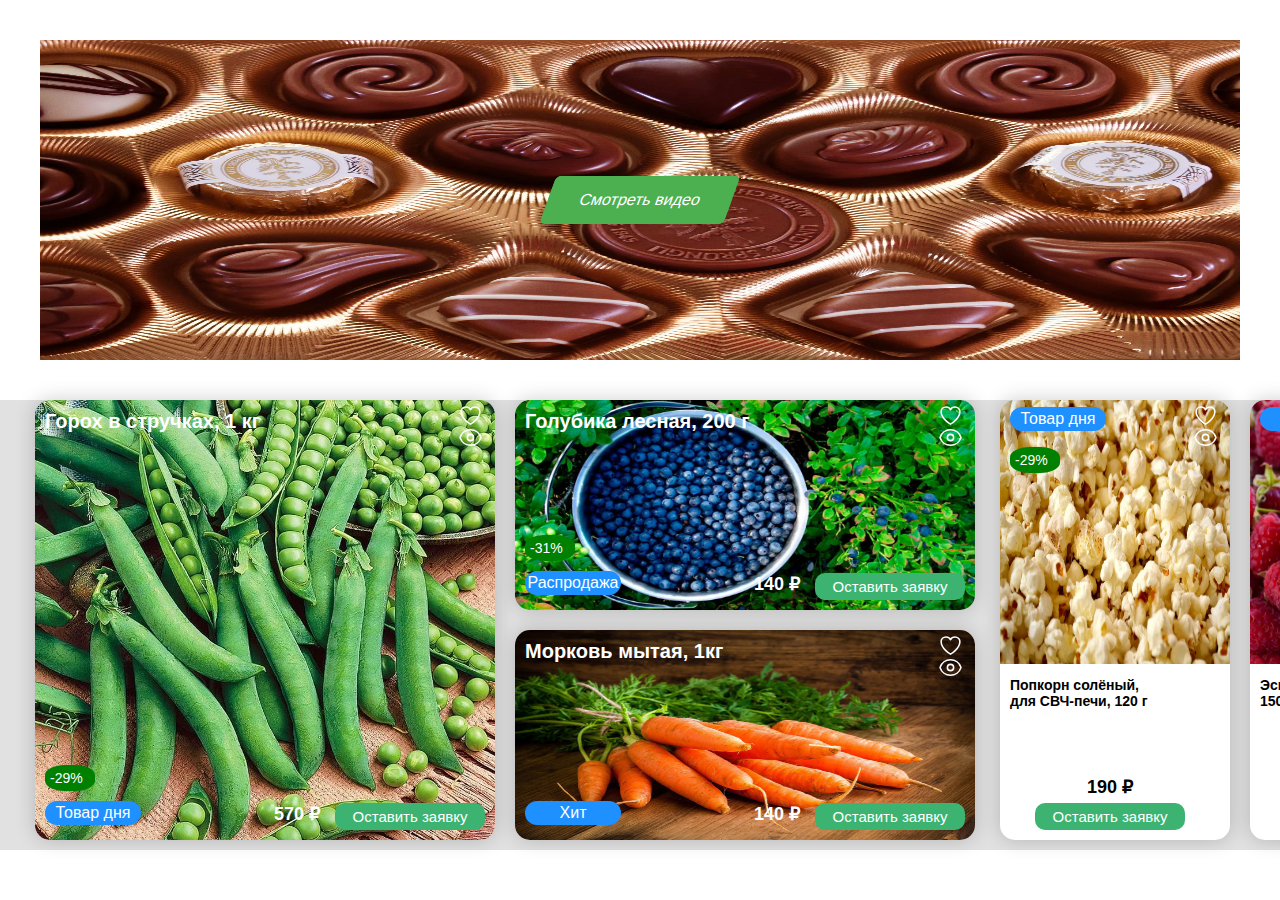
<file: index.html>
<!DOCTYPE html>
<html lang="en" xmlns="http://www.w3.org/1999/html">
<head>
    <meta charset="UTF-8">
    <meta name="viewport"
          content="width=device-width, user-scalable=no, initial-scale=1.0, maximum-scale=1.0, minimum-scale=1.0">
    <meta http-equiv="X-UA-Compatible" content="ie=edge">
    <title>Тестовое задание</title>
    <link rel="stylesheet" href="../css/reset.css">
    <link rel="stylesheet" href="../css/style.css">
</head>
<body>
    <header class="header">
    <img class="header__background header__background--image" src="../images/header.png" alt="background">
     <div class="player">
          <button class="player_button" onclick="openModal()">Смотреть видео</button>
     </div>
     <div id="videoModal" class="modal">
    <div class="modal_content">
        <span class="close" onclick="closeModal()">&times;</span>
        <iframe id="video" width="560" height="315" src="" frameborder="0" allowfullscreen></iframe>
    </div>
</div>
<script>
    function openModal() {
        document.getElementById("video").src = "https://www.youtube.com/embed/eVTXPUF4Oz4?autoplay=1"; // Замените ВАШ_ID_ВИДЕО на ID вашего видео
        document.getElementById("videoModal").style.display = "block";
    }

    function closeModal() {
        document.getElementById("video").src = "";
        document.getElementById("videoModal").style.display = "none";
    }

    // Закрытие модального окна при клике вне его
    window.onclick = function(event) {
        if (event.target == document.getElementById("videoModal")) {
            closeModal();
        }
    }
</script>
</header>
<section id="katalog" class="katalog1">
     <div class="katalog__list">
        <div class="katalog-wrapper">
            <img src="../images/products/peas.png" alt="" class="katalog-image /">
            <div class="labels">
           <label class="label" for="Heart"></label>
            <label class="label2" for="Eye"></label>
            </div>
            <div  class="nazvanie" >Горох в стручках, 1 кг</div>
           <div class="info">
            <div class="katalog-text_skidka">-29%</div>
            <div class="katalog-text-status">Товар дня</div>
           </div>
            <div class="katalog-footer">
              <div class="katalog-text_price">570 ₽</div>
              <button id="openFormBtn" class="open-form">Оставить заявку</button>


<div id="feedbackForm" class="modal">
    <div class="modal-content">
        <span class="close-btn">&times;</span>
        <form class="form" id="contactForm" action="https://api.web3forms.com/submit" method="POST">
            <input type="hidden" name="access_key" value="aec1fec2-eb33-4622-a095-e2573335aa52">
            <h1>Оставьте заявку</h1>
            <label class="label" for="name">
                <input type="text" class="name" name="name" placeholder="Ваше имя*" required>
            </label>
            <label class="label" for="phone">
                <input type="phone" class="phone" name="phone" placeholder="Номер телефона*" required>
            </label>
            <div class="h-captcha" data-captcha="true"></div>
            <label class="checkbox-label">
                <input type="checkbox" name="terms" id="terms" required>
                Я соглашаюсь на обработку персональных данных
            </label>
            <button type="submit"  class="send-button">Отправить</button>
        </form>
        <div id="result"></div>
    </div>
</div>

<script src="https://web3forms.com/client/script.js" async defer></script>
<script src="../js/script.js"></script>
            </div>
            </div>
        <div class="katalog-wrapper2">
            <img src="../images/products/berry.png" alt="" class="katalog-image /">
            <div class="labels">
            <label class="label" for="Heart"></label>
            <label class="label2" for="Eye"></label>
            </div>
            <div class="nazvanie">Голубика лесная, 200 г</div>
            <div class="info2">
            <div class="katalog-text_skidka">-31%</div>
            <div class="katalog-text-status2">Распродажа</div>
            </div>
            <div class="katalog-footer">
            <div class="katalog-text_price">140 ₽</div>
             <button id="openFormBtn" class="open-form">Оставить заявку</button>
            </div>
<div id="feedbackForm" class="modal">
    <div class="modal-content">
        <span class="close-btn">&times;</span>
        <form class="form" id="contactForm" action="https://api.web3forms.com/submit" method="POST">
            <input type="hidden" name="access_key" value="aec1fec2-eb33-4622-a095-e2573335aa52">

            <label class="label" for="name">
                <input type="text" class="name" name="name" placeholder="Ваше имя*" required>
            </label>
            <label class="label" for="phone">
                <input type="phone" class="phone" name="phone" placeholder="Номер телефона*" required>
            </label>
            <div class="h-captcha" data-captcha="true"></div>
            <label class="checkbox-label">
                <input type="checkbox" name="terms" id="terms" required>
                Я соглашаюсь на обработку персональных данных
            </label>
            <button type="submit"  class="send-button">Отправить</button>
        </form>
        <div id="result"></div>
    </div>
<script src="https://web3forms.com/client/script.js" async defer></script>
<script src="../js/script.js"></script>
            </div>
        </div>
        <div class="katalog-wrapper3">
            <img src="../images/products/morkovka.jpg" alt="" class="katalog-image /">
            <div class="labels">
            <label class="label" for="Heart"></label>
            <label class="label2" for="Eye"></label>
            </div>
            <div  class="nazvanie" >Морковь мытая, 1кг </div>
            <div class="info2">
            <div class="katalog-text-status2">Хит</div>
            </div>
            <div class="katalog-footer">
            <div class="katalog-text_price">140 ₽</div>
              <button id="openFormBtn" class="open-form ">Оставить заявку</button>
            </div>

<div id="feedbackForm" class="modal">
    <div class="modal-content">
        <span class="close-btn">&times;</span>
        <form class="form" id="contactForm" action="https://api.web3forms.com/submit" method="POST">
            <input type="hidden" name="access_key" value="aec1fec2-eb33-4622-a095-e2573335aa52">

            <label class="label" for="name">
                <input type="text" class="name" name="name" placeholder="Ваше имя*" required>
            </label>
            <label class="label" for="phone">
                <input type="phone" class="phone" name="phone" placeholder="Номер телефона*" required>
            </label>
            <div class="h-captcha" data-captcha="true"></div>
            <label class="checkbox-label">
                <input type="checkbox" name="terms" id="terms" required>
                Я соглашаюсь на обработку персональных данных
            </label>
            <button type="submit"  class="send-button">Отправить</button>
        </form>
        <div id="result"></div>
    </div>
<script src="https://web3forms.com/client/script.js" async defer></script>
<script src="../js/script.js"></script>
        </div>
        </div>
<div class="slider-container">
    <div class="slider">
        <div class="katalog-wrapper4">
            <img src="../images/products/popcorn.png" alt="" class="katalog-image2" />
            <div class="labels">
                <label class="label" for="Heart"></label>
                <label class="label2" for="Eye"></label>
            </div>
            <div class="nazvanie nazvanie1">Попкорн солёный,<br> для СВЧ-печи, 120 г</div>
            <div class="info3">
                <div class="katalog-text_skidka katalog-text_skidka2">-29%</div>
                <div class="katalog-text-status3">Товар дня</div>
            </div>
            <div class="katalog-footer katalog-footer2">
                <div class="katalog-text_price1">190 ₽</div>
                <button id="openFormBtn" class="open-form open-form2">Оставить заявку</button>
            </div>
        </div>

        <div class="katalog-wrapper5">
            <img src="../images/products/icecream.png" alt="" class="katalog-image2" />
            <div class="labels">
                <label class="label" for="Heart"></label>
                <label class="label2" for="Eye"></label>
            </div>
            <div class="nazvanie nazvanie1">Эскимо с малиной, <br> 150 г</div>
            <div class="info3">
                <div class="katalog-text-status3">Хит</div>
            </div>
            <div class="katalog-footer katalog-footer2">
                <div class="katalog-text_price1">190 ₽</div>
                <button id="openFormBtn" class="open-form open-form2 ">Оставить заявку</button>
            </div>
        </div>
    </div>
</div>
<div id="feedbackForm" class="modal">
    <div class="modal-content">
        <span class="close-btn">&times;</span>
        <form class="form" id="contactForm" action="https://api.web3forms.com/submit" method="POST">
            <input type="hidden" name="access_key" value="aec1fec2-eb33-4622-a095-e2573335aa52">
            <label class="label" for="name">
                <input type="text" class="name" name="name" placeholder="Ваше имя*" required>
            </label>
            <label class="label" for="phone">
                <input type="phone" class="phone" name="phone" placeholder="Номер телефона*" required>
            </label>
            <div class="h-captcha" data-captcha="true"></div>
            <label class="checkbox-label">
                <input type="checkbox" name="terms" id="terms" required> Я соглашаюсь на обработку персональных данных
            </label>
            <button type="submit" class="send-button">Отправить</button>
        </form>
        <div id="result"></div>
    </div>
</div>
</div>
<script src="https://web3forms.com/client/script.js" async defer></script>
<script src="../js/script.js"></script>
<script src="../js/slider.js"></script>
    </div>
    </div>
</div>
</section>
</body>
</html>
</file>
<file: css/style.css>
* {
     font-family: 'Roboto', sans-serif;
}
 .header{
    display: flex;
    justify-content: center;
    position: relative;
    max-height: 400px;


 }
 .header__background--image{
    z-index: 0;
    width: 500px;
    padding: 40px;
    flex: 1;


 }
 .player {
    z-index: 1;
    display: flex;
    position:absolute;
    position: absolute;
    top: 50%;
    left: 50%;
    transform: translate(-50%, -50%);


 }
 .player_button {
    background-color: #4CAF50;
    color: white;
    padding: 15px 32px;
    border: none;
    border-radius: 5px;
    font-size: 16px;
    cursor: pointer;
    position: relative;
    transform: skew(-20deg);
    text-align: center;
    overflow: hidden;
}
 .player_button::before {
    content: '';
    position: absolute;
    top: 0;
    left: 0;
    right: 0;
    bottom: 0;
    background-color: inherit;
    transform: skew(20deg);
    z-index: -1;
}

.close {
    color: #aaa;
    float: right;
    font-size: 28px;
    font-weight: bold;
}

.close:hover,
.close:focus {
    color: black;
    text-decoration: none;
    cursor: pointer;
}
.close-btn {
    color: #aaa;
    float: right;
    font-size: 28px;
    font-weight: bold;
    cursor: pointer;
}

.close-btn:hover {
    color: black;
}
/*Каталог*/
.katalog1 {
    display:flex;
    background-color:rgb(225 225 225);


}
.katalog__list {
    display: flex;
    flex-wrap: wrap;

    height: 450px;
}
.katalog-wrapper,
 .katalog-wrapper2,
 .katalog-wrapper3,
 .katalog-wrapper4,
 .katalog-wrapper5
    {
    position: absolute;
    width: 100%;
    background-color: white;
    display: flex;
    margin-bottom: 30px;

    border-radius: 15px;
    box-shadow: 0px 0px 20px rgba(0, 0, 0, 0.2);
    width: 300px;
    height: 200px;
    overflow: hidden;
}
.katalog-wrapper{
    left: 35px;
    height:440px;
    width: 460px;
}
.katalog-wrapper2{
    height: 210px;
    left: 515px;
    width: 460px;
}
.katalog-wrapper3{
    height: 210px;
    top: 630px;
    left: 515px;
    width: 460px;
}
.katalog-wrapper4{
    height:440px;
    width: 230px ;
    left: 1000px;
}
.katalog-wrapper5{
    height:440px;
    left: 1250px;
    width: 230px;
}
.katalog-image,
 .katalog-image2{
    position: absolute;
    width: 100%;
    top: 0;
    left: 0;
    width: 100%;
    height: 100%;
    z-index: 0;
}
.katalog-image2{
   height: 60%;
}
.label,
 .label2{
    display: inline-flex;
    align-items: center;
    justify-content: center;
    width: 30px;
    height: 30px;
    position: relative;
    background-repeat: no-repeat;
    vertical-align: middle;
    z-index: 1;
    color:white;
}

.label:before,
.label2:before{
    content: "";
    background-image: url("data:image/svg+xml,%3Csvg xmlns='http://www.w3.org/2000/svg' fill='none' viewBox='0 0 24 24' stroke-width='1.5' stroke='%23FFFFFF'  class='size-6'%3E%3Cpath  stroke-linecap='round' stroke-linejoin='round' d='M21 8.25c0-2.485-2.099-4.5-4.688-4.5-1.935 0-3.597 1.126-4.312 2.733-.715-1.607-2.377-2.733-4.313-2.733C5.1 3.75 3 5.765 3 8.25c0 7.22 9 12 9 12s9-4.78 9-12Z' /%3E%3C/svg%3E%0A");
    width: 25px; /* Задайте размеры иконки */
    height: 25px;
    display: inline-block;
    background-size: contain;

}
.label2:before{
    position: absolute;
    bottom: 10px;
    background-image: url("data:image/svg+xml,%3Csvg xmlns='http://www.w3.org/2000/svg' fill='none' viewBox='0 0 24 24' stroke-width='1.5' stroke='%23FFFFFF' class='size-6'%3E%3Cpath stroke-linecap='round' stroke-linejoin='round' d='M2.036 12.322a1.012 1.012 0 0 1 0-.639C3.423 7.51 7.36 4.5 12 4.5c4.638 0 8.573 3.007 9.963 7.178.07.207.07.431 0 .639C20.577 16.49 16.64 19.5 12 19.5c-4.638 0-8.573-3.007-9.963-7.178Z' /%3E%3Cpath stroke-linecap='round' stroke-linejoin='round' d='M15 12a3 3 0 1 1-6 0 3 3 0 0 1 6 0Z' /%3E%3C/svg%3E");

}
.katalog-text-status,
.katalog-text-status2,
.katalog-text-status3{
    font-size: 16px ;
    display: flex;
    background-color: rgb(30 144 255);
    width: 90px;
    padding: 3px;
    color: white;
    justify-content: center;
    border-radius: 40px 40px 40px 40px;
}
.open-form {
     border: none;
     padding: 5px 15px;
     font-size: 15px;
     width: 120px;
     border-radius: 10px 10px 10px 10px;
     background-color:rgb(60 179 113);
     color: white;
}
.open-form:hover{
     background-color:rgb(0 255 0);
}
.modal {
    display: none; /* Скрыто по умолчанию */
    position: fixed;
    z-index: 4;
    left: 0;
    top: 0;
    width: 100%;
    height: 100%;
    overflow: auto;
    background-color: rgba(0, 0, 0, 0.5);
}

.modal-content {
    position: relative;
    z-index: 33;
    height:200px;
    background-color: #fff;
    margin: 15% auto;
    padding: 20px;
    border: 1px solid #888;
    width: 350px;
    border-radius: 5px 5px 5px 5px;
}

.checkbox-label{
    position: relative;
    top: 40px;
    font-size: 10px;
    right: 10px;
}
.phone{
   font-weight: bold;
   position: relative;
   top: 40px;
   left: 58px;
   font-size: 16px;
   border-radius: 5px 5px 5px 5px;
   border: 1px solid #000;
}
.name{
     font-weight: bold;
    top: 5px;
    position: relative;
    left: 93px;
    font-size: 16px;
    border-radius: 5px 5px 5px 5px;
    border: 1px solid #000;
}
.h-captcha{
    right: 14px;
    position: relative;
    top: 40px;
}
.send-button{
     top: 20px;
     position: relative;
     border: none;
     padding: 5px 15px;
     font-size: 15px;
     border-radius: 10%;
     background-color:rgb(60 179 113);
     color: white;
     left: 260px;
     border-radius: 5px 5px 5px 5px;
}
.katalog-text_price1{
    font-size: 18px;
    font-weight: bold;
}
.katalog-text_price{
     font-size: 18px;
     font-weight: bold;
     color: white;

}
.katalog-text_skidka{
     display:flex;
     font-size: 14px ;
     border-radius: 40%;
     color: white;
     background-color:green;
     padding: 5px;
     width: 40px;
}
.katalog-text_skidka2{
    padding: 5px;
    font-size:14px;
    position: absolute;
    top: 40px;
}
.labels{
    height: 60px;
    display: flex;
    flex-wrap: wrap;
    flex-direction: column;
    align-content: flex-end;
    position: absolute;
    right: 10px;
}
.nazvanie{
    font-size: 20px;
    top: 10px;
    font-weight: bold;
    height: 20px;
    display:flex;

    color: white;
    position: absolute;
    left: 10px;

}
.nazvanie1{

    font-size: 14px;
    top: 63%;
    position: absolute;
    display:flex;
    z-index: 1;
    color: black;
    right: 10px;
}
.katalog-footer,
 .katalog-footer2{
    display: flex;
    gap: 15px;
    bottom: 10px;
    position: absolute;
    right: 10px;
}
.katalog-footer2{
    display: flex;
    flex-direction: column;
    right: 45px;
    align-items: center;
    gap: 5px;
}
.info,
.info2,
.info3{
    gap: 10px;
    z-index: 1;
    display: flex;
    width: 170px;
    position: absolute;
    flex-direction: column;
    bottom: 15px;
    margin-left: 10px;
}
.info3{
    bottom: 93%;
}

/*Tablet 768*/
@media (width >= 767px) and (width <= 1023px)  {
.header{
    display: flex;
    justify-content: center;
    position: relative;
    max-height: 250px;
    width: 768px;

 }
 .header__background--image{
    z-index: 0;
    width: 250px;
    padding: 10px;
    flex: 1;
}

.katalog-wrapper{
    left: 10px;
    height:260px;
    width: 360px;
}
.katalog-wrapper2{
    left: 10px;
    height: 140px;
    top: 520px;
    width: 360px;

}
.katalog-wrapper3{
    height: 140px;
    left: 390px;
    width: 360px;
    top: 520px;
}
.katalog-wrapper4{
    height:260px;
    width: 170px ;
    left: 390px;
}
.katalog-wrapper5{
    height:260px;
    left: 580px;
    width: 170px;

}
.info2{
    bottom: 8%;
}
.info3{
    bottom: 85%;
}
.katalog-footer2{
    right: 10px;
}
.katalog-image2{
   height: 55%;
}
.nazvanie1{
    top: 58%;
    font-size: 14px;
}
}
/*Mobile*/
@media (min-width: 319px) and (max-width: 767px) {
.header{
    display: flex;
    justify-content: center;
    position: relative;
    max-height: 250px;
    width: 320px;

 }
 .katalog1{
    height: 850px;
 }
 .header__background--image{
    z-index: 0;
    width: 250px;
    padding: 10px;
    flex: 1;
}

.katalog-wrapper{
    left: 15px;
    height:240px;
    width: 300px;
}
.katalog-wrapper2{
    left: 15px;
    height: 140px;
    top: 500px;
    width: 300px;

}
.katalog-wrapper3{
    height: 140px;
    left: 15px;
    width: 300px;
    top: 650px;
}
.katalog-wrapper4{
    top: 810px;
    height:260px;
    width: 170px ;
    left: 270px;
}
.katalog-wrapper5{
    top: 810px;
    height:260px;
    left: 80px;
    width: 170px;

}
.info{
    bottom: 65%;
}
.info2{
    bottom: 85%;
}
.katalog-footer2{
    right: 10px;
}
.katalog-image2{
   height: 55%;
}
.nazvanie1{
    top: 58%;
    font-size: 14px;
}
.katalog-text-status,
.katalog-text-status2{
    font-size: 14px;
}
.katalog-footer{
    gap: 3px;
    flex-direction: column;
    align-items: center;
    right: 30%;
}
.katalog-footer2{
    left: 30%;
}
.open-form2{
    padding: 5px 5px;
    font-size: 14px;
}
.info{
    top: 20px;
    flex-direction: row;
    align-items: center;
}

.info2{
   flex-direction: row;
   align-items: center;
   top: 55px;
}
.info3{
    bottom:85%;
}
.slider-container {
    width: 100%;

}
.slider {
    position: relative;
    display: flex;
    bottom: 240px;
    transition: transform 0.3s ease;
}


.katalog-wrapper4, .katalog-wrapper5 {
    box-sizing: border-box;
    margin-right: 20px;
}


.katalog-wrapper4, .katalog-wrapper5 {
    transition: opacity 0.3s ease;
}

.modal-content{
    width: 275px;
    height: 230px;
}
.send-button{
    top: 50px;
    left: 90px;
}
}
</file>
